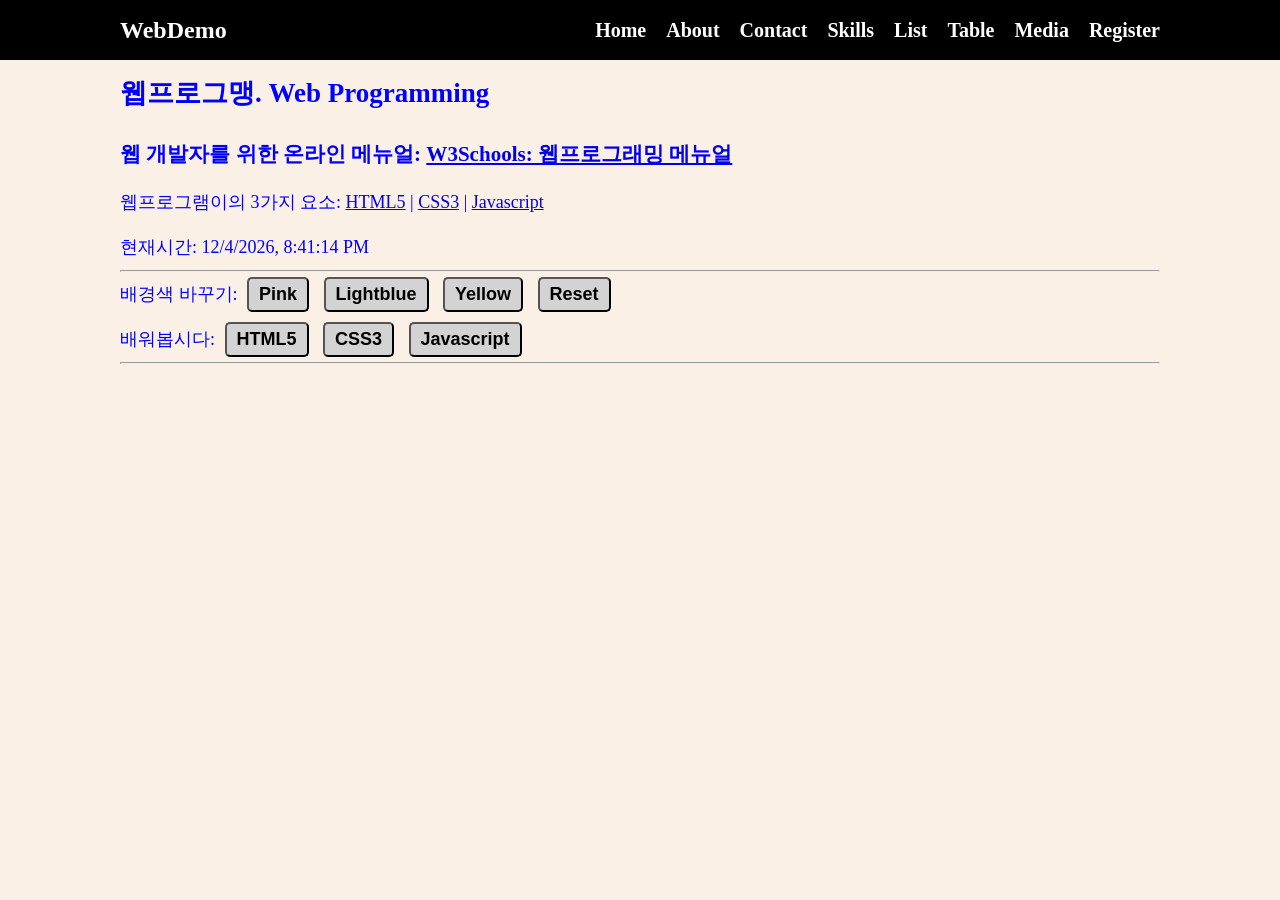
<file: index.html>
<!doctype html>
<html lang="en">
  <head>
    <meta charset="UTF-8" />
    <meta name="viewport" content="width=device-width, initial-scale=1.0" />
    <title>웹프로그래밍 데모</title>
    <link rel="stylesheet" href="style.css" />
  </head>
  <body>
    <!-- 여기는 메뉴입니다. -->
    <nav class="navbar">
      <div class="container">
        <div class="logo">WebDemo</div>
        <ul class="nav">
          <li>
            <a href="/">Home</a>
          </li>
          <li>
            <a href="/about.html">About</a>
          </li>
          <li>
            <a href="/contact.html">Contact</a>
          </li>
          <li>
            <a href="/skills.html">Skills</a>
          </li>
          <li>
            <a href="/list.html">List</a>
          </li>
          <li>
            <a href="/table.html">Table</a>
          </li>
          <li>
            <a href="/media.html">Media</a>
          </li>
          <li>
            <a href="/register.html">Register</a>
          </li>
        </ul>
      </div>
    </nav>
    <!-- 메인섹션 -->
    <section class="main">
      <div class="container">
        <h1>웹프로그맹. Web Programming</h1>
        <h3>
          웹 개발자를 위한 온라인 메뉴얼:
          <a href="https://www.w3schools.com/"
            >W3Schools: 웹프로그래밍 메뉴얼</a
          >
        </h3>
        <p>
          웹프로그램이의 3가지 요소:
          <a href="https://www.w3schools.com/html/default.asp">HTML5</a> |
          <a href="https://www.w3schools.com/css/default.asp">CSS3</a> |
          <a href="https://www.w3schools.com/js/default.asp">Javascript</a>
        </p>
        <p>현재시간: <span id="time"></span></p>
        <hr />
        <p>
          배경색 바꾸기:
          <button onclick="pink()">Pink</button>
          <button onclick="lightblue()">Lightblue</button>
          <button onclick="yellow()">Yellow</button>
          <button onclick="reset()">Reset</button>
        </p>
        <p>
          배워봅시다:
          <button onmouseover="showhtml()" onmouseout="hide()">HTML5</button>
          <button onmouseover="showcss()" onmouseout="hide()">CSS3</button>
          <button onmouseover="showjs()" onmouseout="hide()">Javascript</button>
        </p>
        <hr />
        <br />
        <div>
          <img id="fig" height="200px" />
          <p id="desc"></p>
        </div>
      </div>
    </section>
    <script src="main.js"></script>
  </body>
</html>
</file>
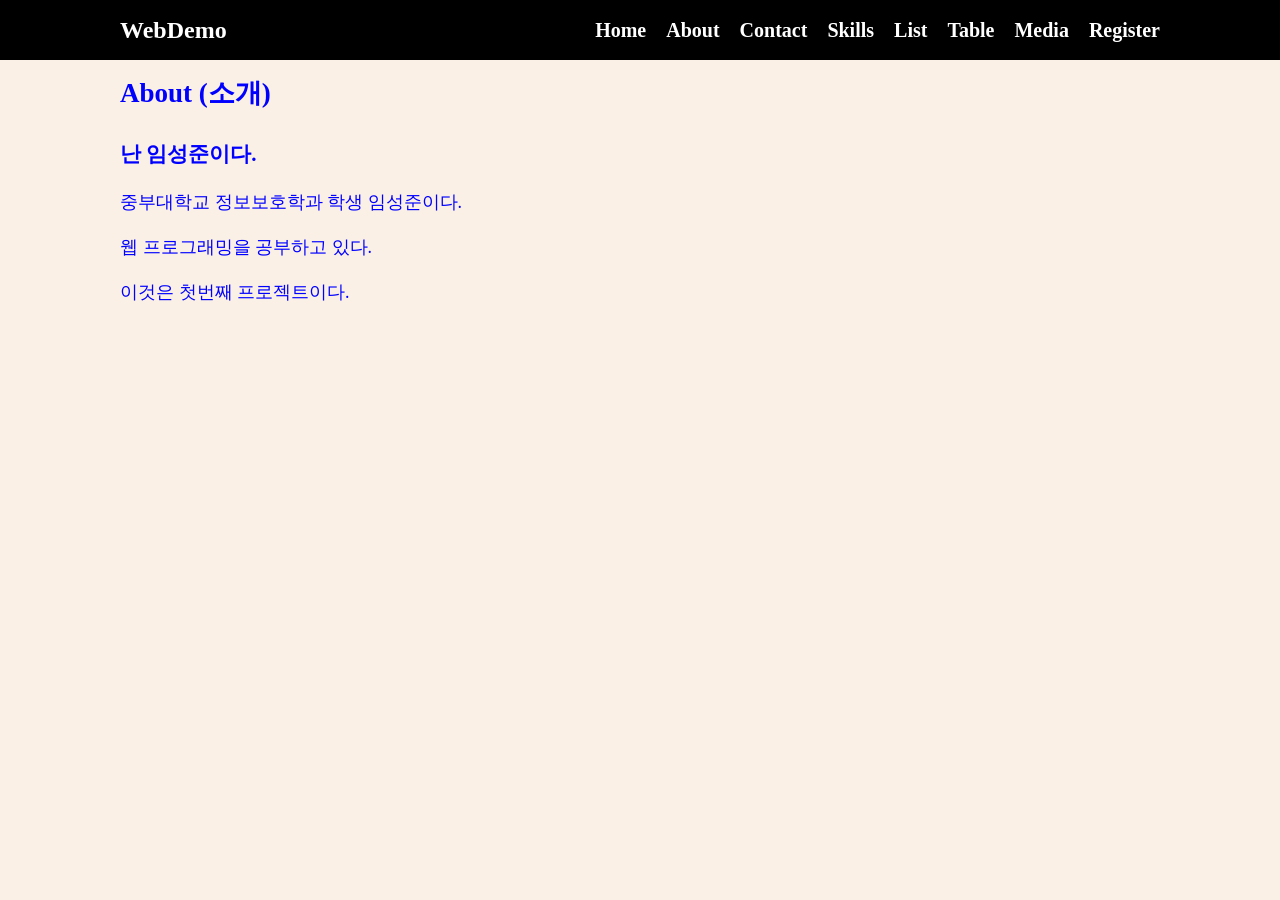
<file: about.html>
<!doctype html>
<html lang="en">
  <head>
    <meta charset="UTF-8" />
    <meta http-equiv="X-UA-Compatible" content="IE=edge" />
    <meta name="viewport" content="width=device-width, initial-scale=1.0" />
    <title>웹프로그래밍데모</title>
    <link rel="stylesheet" href="style.css" />
  </head>
  <body>
    <!--메뉴-->
    <nav class="navbar">
      <div class="container">
        <div class="logo">WebDemo</div>
        <ul class="nav">
          <li>
            <a href="index.html">Home</a>
          </li>
          <li>
            <a href="about.html">About</a>
          </li>
          <li>
            <a href="contact.html">Contact</a>
          </li>
          <li>
            <a href="skills.html">Skills</a>
          </li>
          <li>
            <a href="list.html">List</a>
          </li>
          <li>
            <a href="table.html">Table</a>
          </li>
          <li>
            <a href="media.html">Media</a>
          </li>
          <li>
            <a href="register.html">Register</a>
          </li>
        </ul>
      </div>
    </nav>

    <!--메인 섹션-->
    <section class="main">
      <div class="container">
        <h1>About (소개)</h1>

        <h3>난 임성준이다.</h3>

        <p>중부대학교 정보보호학과 학생 임성준이다.</p>
        <p>웹 프로그래밍을 공부하고 있다.</p>
        <p>이것은 첫번째 프로젝트이다.</p>
      </div>
    </section>

    <script src="main.js"></script>
  </body>
</html>
</file>
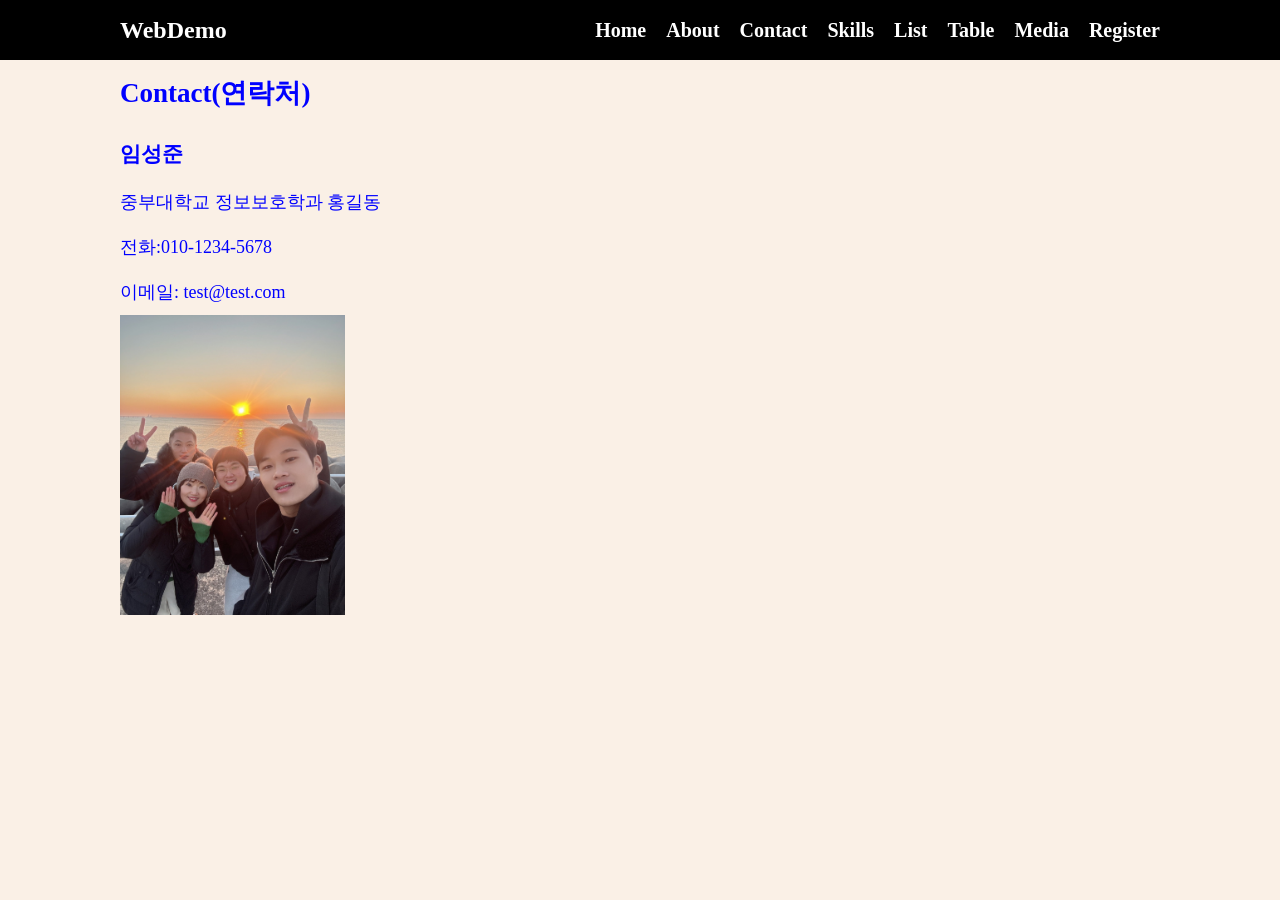
<file: contact.html>
<!doctype html>
<html lang="en">
  <head>
    <meta charset="UTF-8" />
    <meta http-equiv="X-UA-Compatible" content="IE=edge" />
    <meta name="viewport" content="width=device-width, initial-scale=1.0" />
    <title>웹프로그래밍데모</title>
    <link rel="stylesheet" href="style.css" />
  </head>
  <body>
    <!--메뉴-->
    <nav class="navbar">
      <div class="container">
        <div class="logo">WebDemo</div>

        <ul class="nav">
          <li>
            <a href="index.html">Home</a>
          </li>
          <li>
            <a href="about.html">About</a>
          </li>
          <li>
            <a href="contact.html">Contact</a>
          </li>
          <li>
            <a href="skills.html">Skills</a>
          </li>
          <li>
            <a href="list.html">List</a>
          </li>
          <li>
            <a href="table.html">Table</a>
          </li>
          <li>
            <a href="media.html">Media</a>
          </li>
          <li>
            <a href="register.html">Register</a>
          </li>
        </ul>
      </div>
    </nav>

    <!--메인 섹션-->
    <section class="main">
      <div class="container">
        <h1>Contact(연락처)</h1>

        <h3>임성준</h3>

        <p>중부대학교 정보보호학과 홍길동</p>
        <p>전화:010-1234-5678</p>
        <p>이메일: test@test.com</p>
        <img src="img/user.png" alt="user" height="300px" />
      </div>
    </section>

    <script src="main.js"></script>
  </body>
</html>
</file>
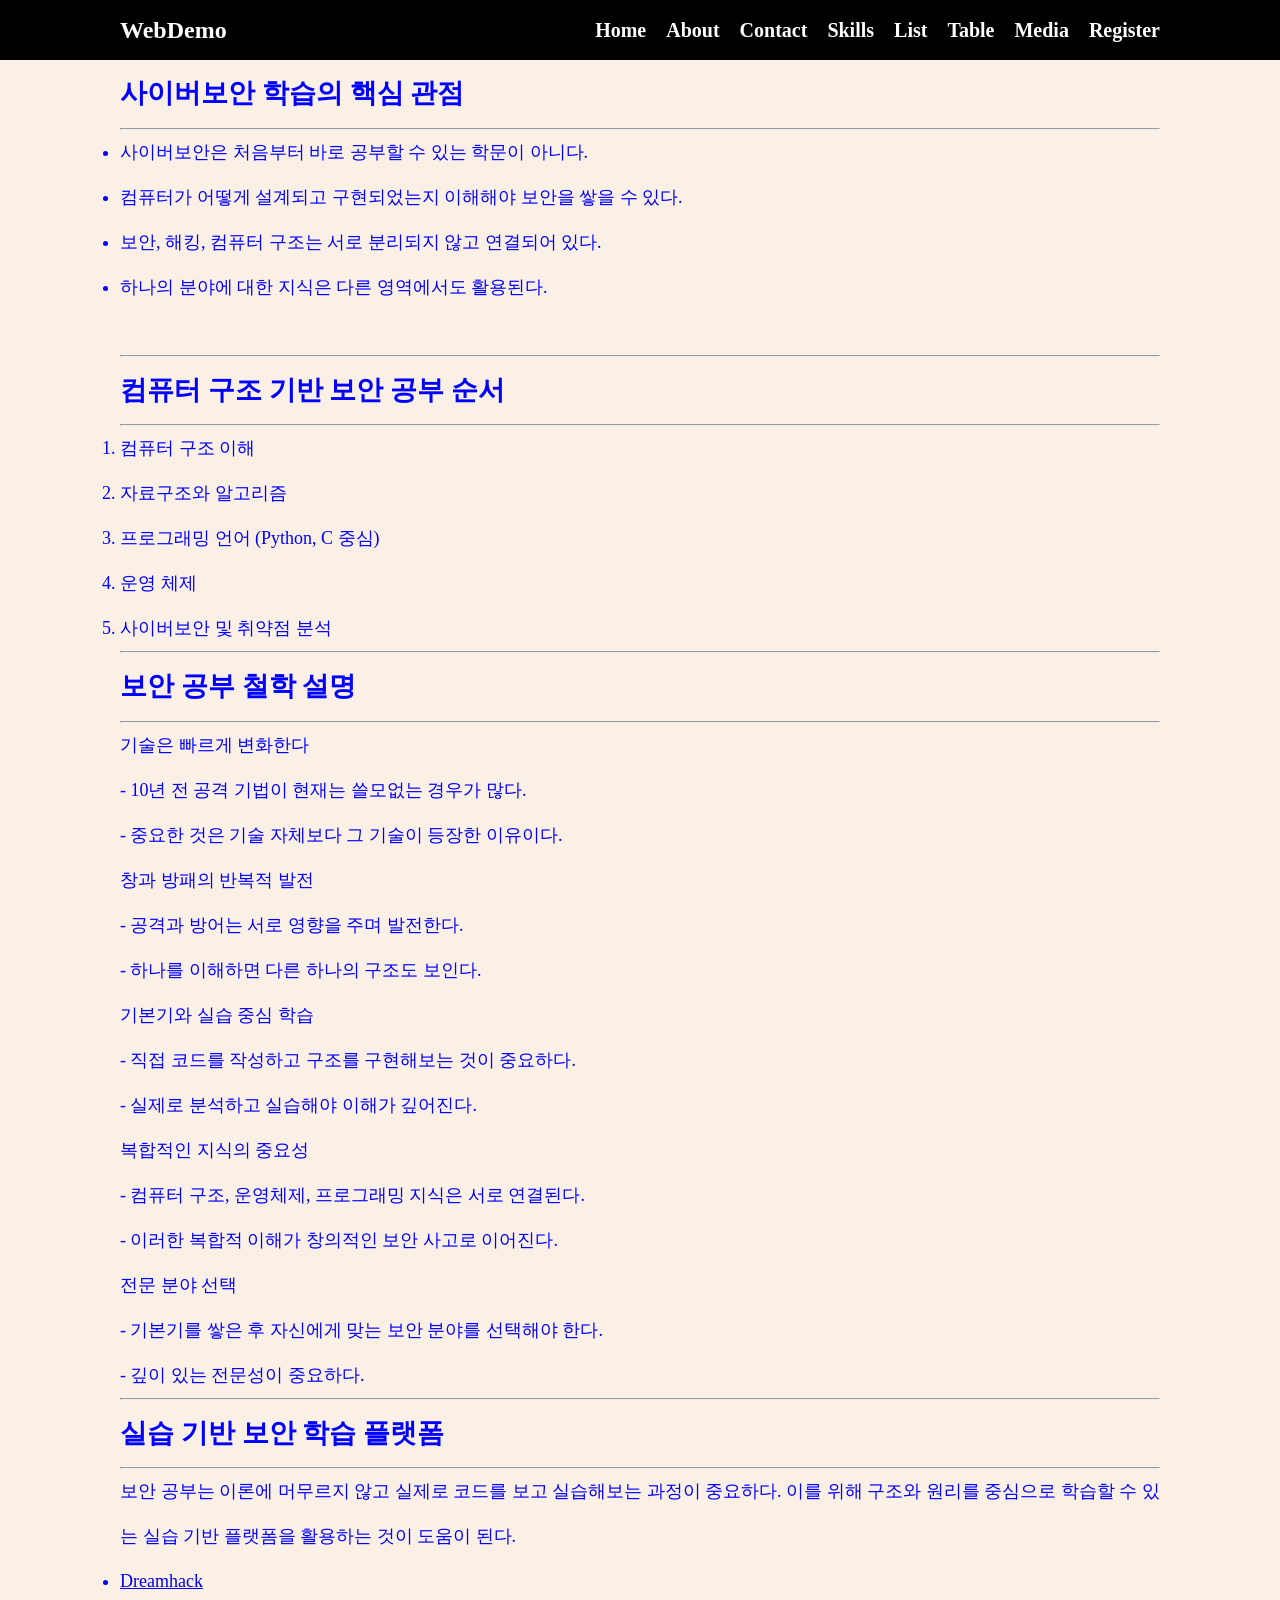
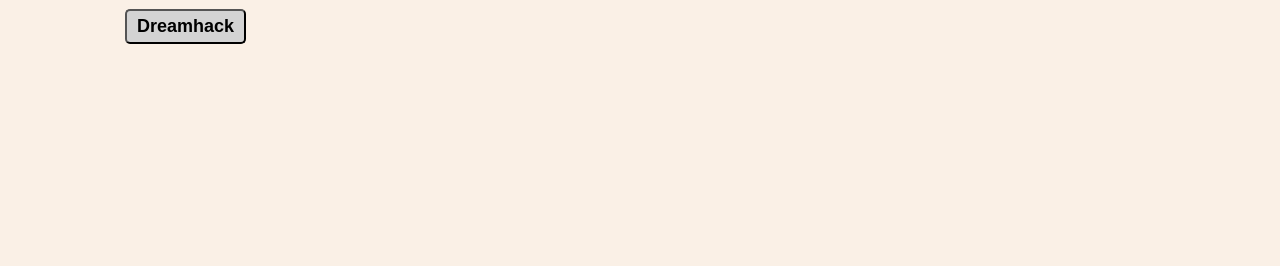
<file: list.html>
<!doctype html>
<html lang="en">
  <head>
    <meta charset="UTF-8" />
    <meta name="viewport" content="width=device-width, initial-scale=1.0" />
    <title>컴퓨터 구조 학습 로드맵</title>
    <link rel="stylesheet" href="style.css" />
  </head>
  <body>
    <!-- 여기는 메뉴입니다. -->
    <nav class="navbar">
      <div class="container">
        <div class="logo">WebDemo</div>
        <ul class="nav">
          <li>
            <a href="/">Home</a>
          </li>
          <li>
            <a href="/about.html">About</a>
          </li>
          <li>
            <a href="/contact.html">Contact</a>
          </li>
          <li>
            <a href="/skills.html">Skills</a>
          </li>
          <li>
            <a href="/list.html">List</a>
          </li>
          <li>
            <a href="/table.html">Table</a>
          </li>
          <li>
            <a href="/media.html">Media</a>
          </li>
          <li>
            <a href="/register.html">Register</a>
          </li>
        </ul>
      </div>
    </nav>
    <!-- 메인섹션 -->
    <section class="main">
      <div class="container">
        <h1>사이버보안 학습의 핵심 관점</h1>
        <hr />
        <ul>
          <li>사이버보안은 처음부터 바로 공부할 수 있는 학문이 아니다.</li>
          <li>
            컴퓨터가 어떻게 설계되고 구현되었는지 이해해야 보안을 쌓을 수 있다.
          </li>
          <li>보안, 해킹, 컴퓨터 구조는 서로 분리되지 않고 연결되어 있다.</li>
          <li>하나의 분야에 대한 지식은 다른 영역에서도 활용된다.</li>
        </ul>
        <br />
        <hr />
        <h2>컴퓨터 구조 기반 보안 공부 순서</h2>
        <hr />
        <ol>
          <li>컴퓨터 구조 이해</li>
          <li>자료구조와 알고리즘</li>
          <li>프로그래밍 언어 (Python, C 중심)</li>
          <li>운영 체제</li>
          <li>사이버보안 및 취약점 분석</li>
        </ol>
        <hr />
        <h2>보안 공부 철학 설명</h2>
        <hr />

        <dl>
          <dt>기술은 빠르게 변화한다</dt>
          <dd>- 10년 전 공격 기법이 현재는 쓸모없는 경우가 많다.</dd>
          <dd>- 중요한 것은 기술 자체보다 그 기술이 등장한 이유이다.</dd>

          <dt>창과 방패의 반복적 발전</dt>
          <dd>- 공격과 방어는 서로 영향을 주며 발전한다.</dd>
          <dd>- 하나를 이해하면 다른 하나의 구조도 보인다.</dd>

          <dt>기본기와 실습 중심 학습</dt>
          <dd>- 직접 코드를 작성하고 구조를 구현해보는 것이 중요하다.</dd>
          <dd>- 실제로 분석하고 실습해야 이해가 깊어진다.</dd>

          <dt>복합적인 지식의 중요성</dt>
          <dd>- 컴퓨터 구조, 운영체제, 프로그래밍 지식은 서로 연결된다.</dd>
          <dd>- 이러한 복합적 이해가 창의적인 보안 사고로 이어진다.</dd>

          <dt>전문 분야 선택</dt>
          <dd>- 기본기를 쌓은 후 자신에게 맞는 보안 분야를 선택해야 한다.</dd>
          <dd>- 깊이 있는 전문성이 중요하다.</dd>
        </dl>
        <hr />
        <h2>실습 기반 보안 학습 플랫폼</h2>
        <hr />
        <p>
          보안 공부는 이론에 머무르지 않고 실제로 코드를 보고 실습해보는 과정이
          중요하다. 이를 위해 구조와 원리를 중심으로 학습할 수 있는 실습 기반
          플랫폼을 활용하는 것이 도움이 된다.
        </p>
        <ul>
          <li><a href="https://dreamhack.io/">Dreamhack</a></li>
        </ul>
        <p>
          <button onmouseover="showdreamhack()" onmouseout="hide()">
            Dreamhack
          </button>
        </p>
        <div>
          <img id="fig" height="200px" />
          <p id="desc"></p>
        </div>
      </div>
    </section>
    <script src="main.js"></script>
  </body>
</html>
</file>
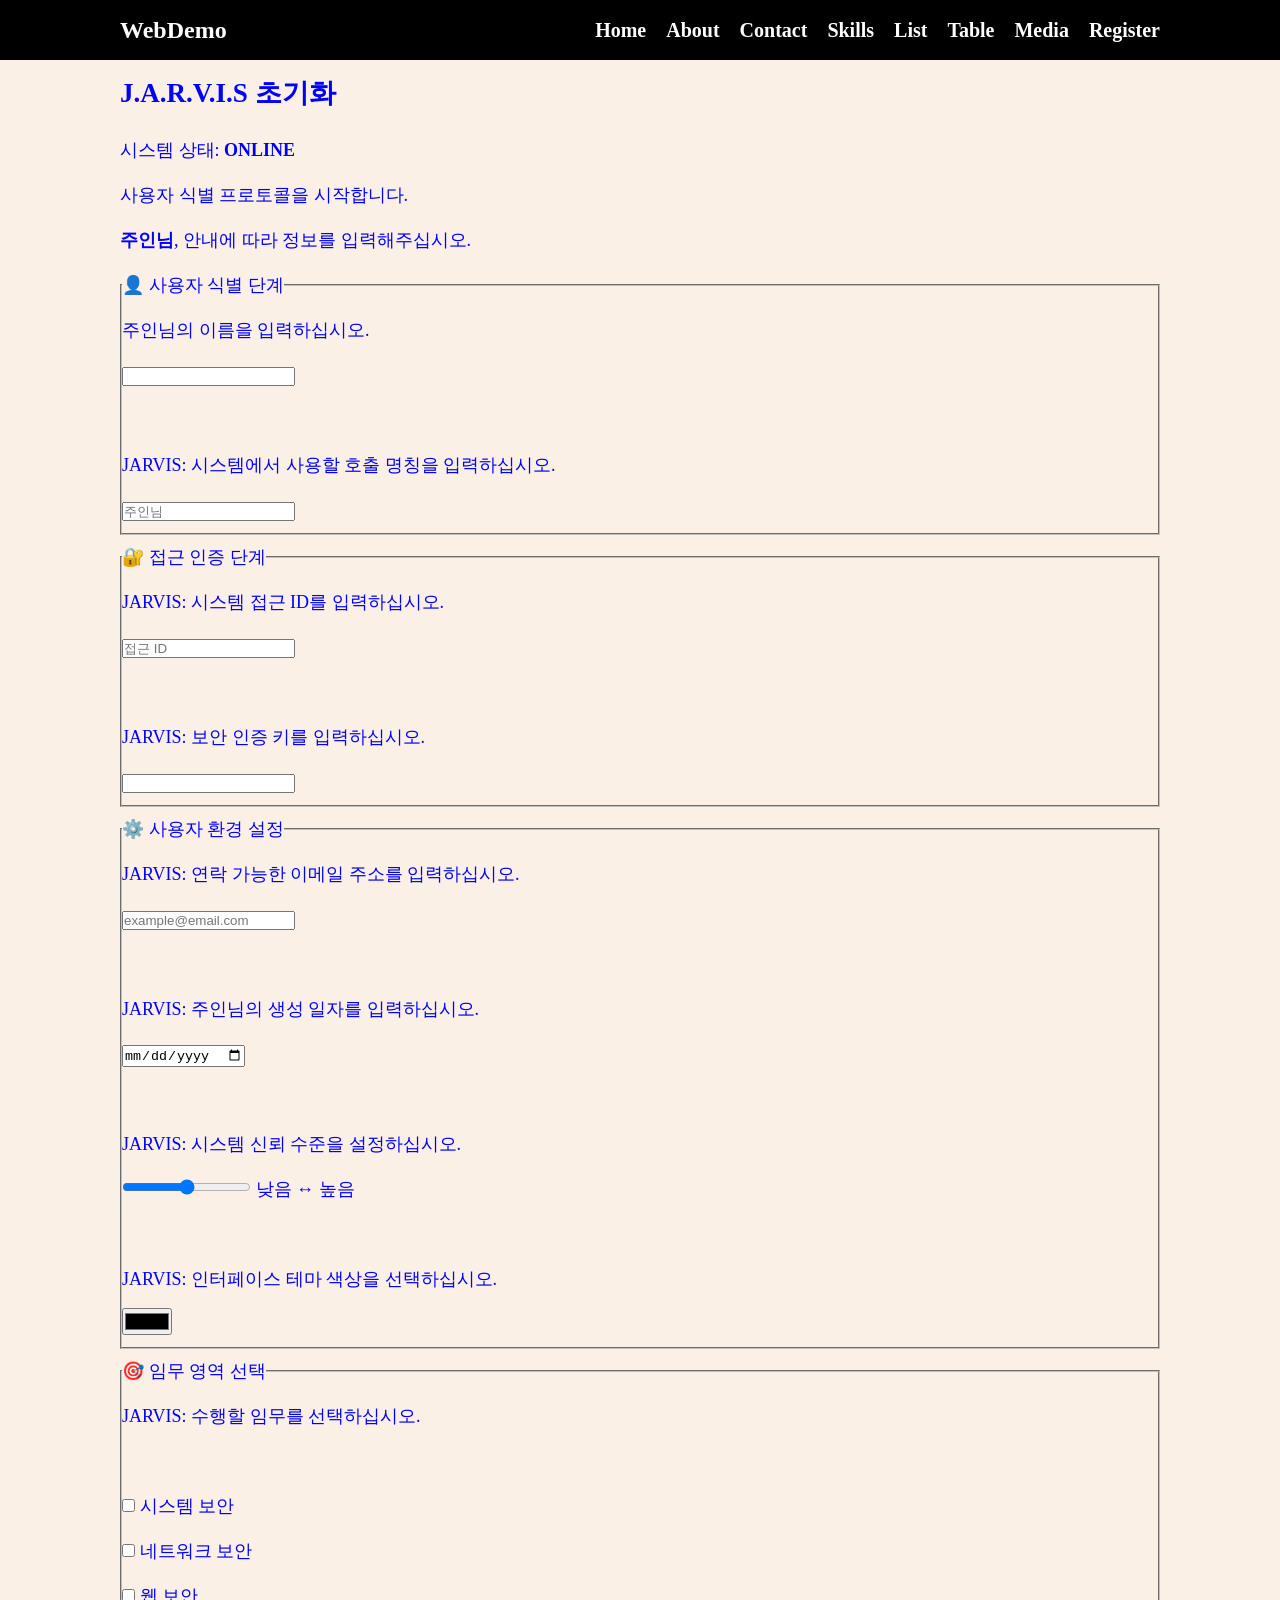
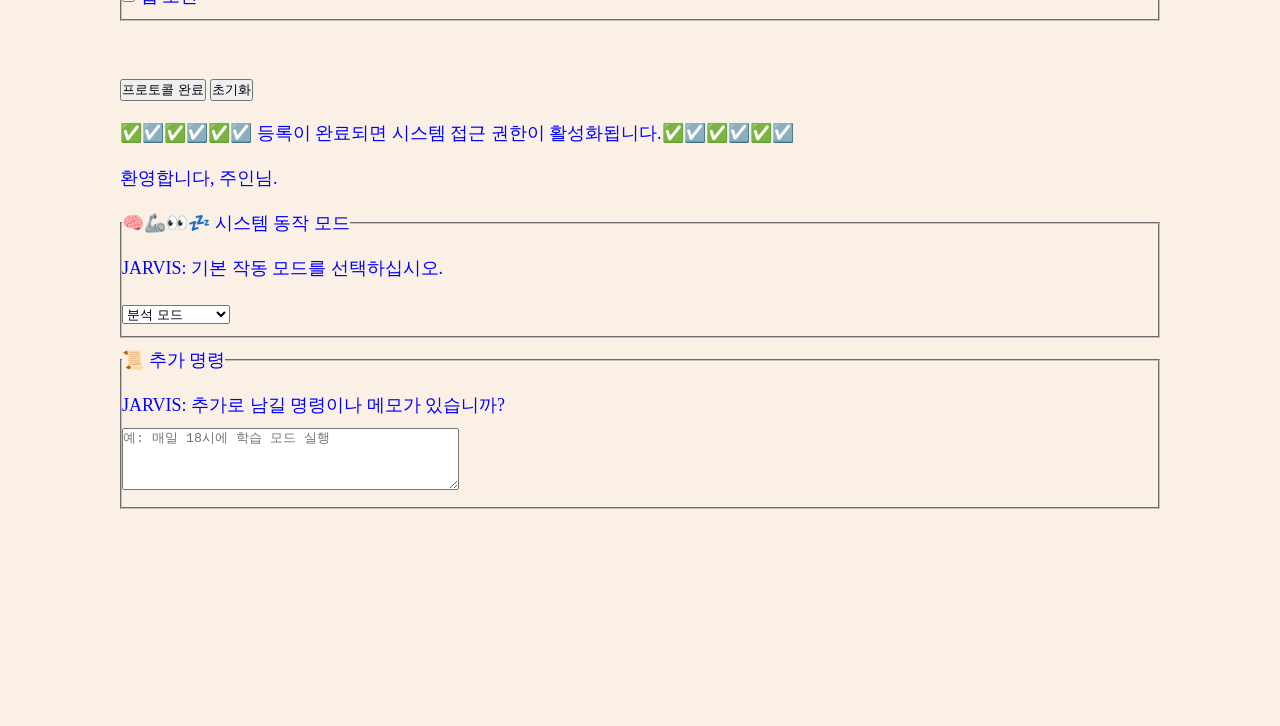
<file: register.html>
<!doctype html>
<html lang="en">
  <head>
    <meta charset="UTF-8" />
    <meta name="viewport" content="width=device-width, initial-scale=1.0" />
    <title>웹프로그래밍 데모</title>
    <link rel="stylesheet" href="style.css" />
  </head>
  <body>
    <!-- 여기는 메뉴입니다. -->
    <nav class="navbar">
      <div class="container">
        <div class="logo">WebDemo</div>
        <ul class="nav">
          <li>
            <a href="/">Home</a>
          </li>
          <li>
            <a href="/about.html">About</a>
          </li>
          <li>
            <a href="/contact.html">Contact</a>
          </li>
          <li>
            <a href="/skills.html">Skills</a>
          </li>
          <li>
            <a href="/list.html">List</a>
          </li>
          <li>
            <a href="/table.html">Table</a>
          </li>
          <li>
            <a href="/media.html">Media</a>
          </li>
          <li>
            <a href="/register.html">Register</a>
          </li>
        </ul>
      </div>
    </nav>
    <!-- 메인섹션 -->
    <section class="main">
      <div class="container">
        <h1>J.A.R.V.I.S 초기화</h1>
        <p>
          시스템 상태: <strong>ONLINE</strong><br />
          사용자 식별 프로토콜을 시작합니다. <br />
          <strong>주인님</strong>, 안내에 따라 정보를 입력해주십시오.
        </p>
        <form>
          <fieldset>
            <legend>👤 사용자 식별 단계</legend>
            <label for="username">주인님의 이름을 입력하십시오.</label> <br />
            <input type="text" id="username" />
            <br /><br />
            <label for="alias"
              >JARVIS: 시스템에서 사용할 호출 명칭을 입력하십시오.</label
            ><br />
            <input type="text" id="alias" placeholder="주인님" />
          </fieldset>
          <fieldset>
            <legend>🔐 접근 인증 단계</legend>
            <label for="userid"> JARVIS: 시스템 접근 ID를 입력하십시오. </label
            ><br />
            <input type="text" id="userid" placeholder="접근 ID" /><br /><br />
            <label for="password"> JARVIS: 보안 인증 키를 입력하십시오. </label
            ><br />
            <input type="password" id="password" />
          </fieldset>
          <fieldset>
            <legend>⚙️ 사용자 환경 설정</legend>

            <label for="email">
              JARVIS: 연락 가능한 이메일 주소를 입력하십시오. </label
            ><br />
            <input
              type="email"
              id="email"
              placeholder="example@email.com"
            /><br /><br />

            <label for="birth">
              JARVIS: 주인님의 생성 일자를 입력하십시오. </label
            ><br />
            <input type="date" id="birth" /><br /><br />

            <label for="trust"> JARVIS: 시스템 신뢰 수준을 설정하십시오. </label
            ><br />
            <input type="range" id="trust" min="0" max="100" />
            <span>낮음 ↔ 높음</span><br /><br />

            <label for="theme">
              JARVIS: 인터페이스 테마 색상을 선택하십시오. </label
            ><br />
            <input type="color" id="theme" />
          </fieldset>
          <fieldset>
            <legend>🎯 임무 영역 선택</legend>

            <label> JARVIS: 수행할 임무를 선택하십시오. </label><br /><br />

            <input type="checkbox" id="mission1" name="mission" />
            <label for="mission1">시스템 보안</label><br />

            <input type="checkbox" id="mission2" name="mission" />
            <label for="mission2">네트워크 보안</label><br />

            <input type="checkbox" id="mission3" name="mission" />
            <label for="mission3">웹 보안</label><br />
          </fieldset>
          <br />

          <input type="submit" value="프로토콜 완료" />
          <input type="reset" value="초기화" />

          <p>
            ✅☑️✅☑️✅☑️ 등록이 완료되면 시스템 접근 권한이
            활성화됩니다.✅☑️✅☑️✅☑️<br />
            환영합니다, 주인님.
          </p>
          <fieldset>
            <legend>🧠🦾👀💤 시스템 동작 모드</legend>

            <label for="mode"> JARVIS: 기본 작동 모드를 선택하십시오. </label
            ><br />
            <select id="mode">
              <option>분석 모드</option>
              <option>학습 보조 모드</option>
              <option>보안 감시 모드</option>
              <option>대기 모드</option>
            </select>
          </fieldset>
          <fieldset>
            <legend>📜 추가 명령</legend>

            <label for="note">
              JARVIS: 추가로 남길 명령이나 메모가 있습니까? </label
            ><br />
            <textarea
              id="note"
              rows="4"
              cols="40"
              placeholder="예: 매일 18시에 학습 모드 실행"
            ></textarea>
          </fieldset>
        </form>
        <div>
          <img id="fig" height="200px" />
          <p id="desc"></p>
        </div>
      </div>
    </section>
    <script src="main.js"></script>
  </body>
</html>
</file>
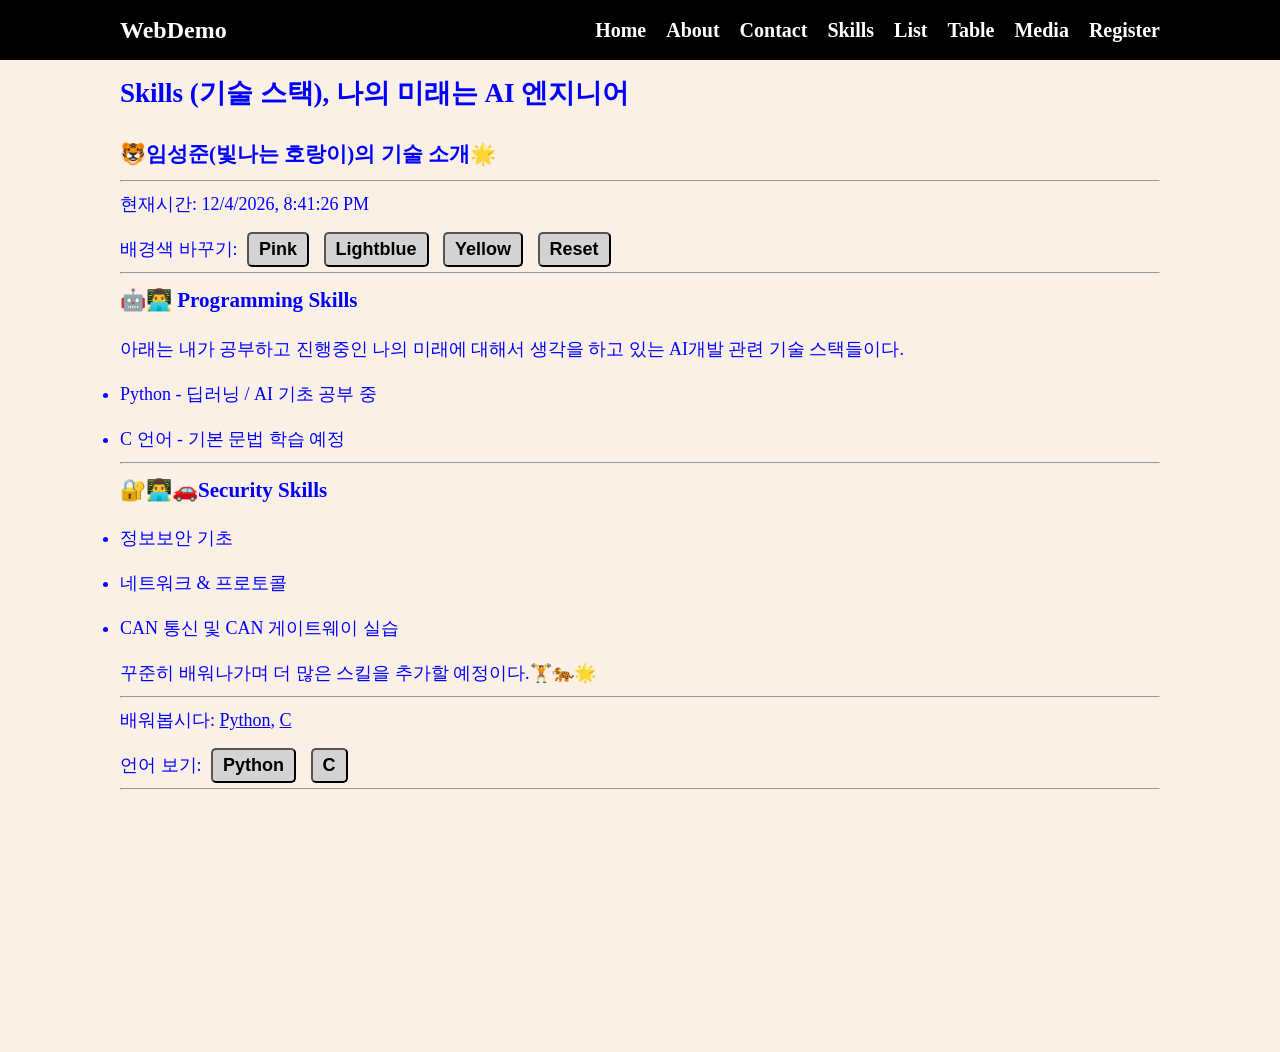
<file: skills.html>
<!doctype html>
<html lang="en">
  <head>
    <meta charset="UTF-8" />
    <meta name="viewport" content="width=device-width, initial-scale=1.0" />
    <title>Skills</title>
    <link rel="stylesheet" href="style.css" />
  </head>
  <body>
    <!-- 여기는 메뉴입니다. -->
    <nav class="navbar">
      <div class="container">
        <div class="logo">WebDemo</div>
        <ul class="nav">
          <li>
            <a href="/">Home</a>
          </li>
          <li>
            <a href="about.html">About</a>
          </li>
          <li>
            <a href="contact.html">Contact</a>
          </li>
          <li>
            <a href="skills.html">Skills</a>
          </li>
          <li>
            <a href="list.html">List</a>
          </li>
          <li>
            <a href="table.html">Table</a>
          </li>
          <li>
            <a href="media.html">Media</a>
          </li>
          <li>
            <a href="register.html">Register</a>
          </li>
        </ul>
      </div>
    </nav>
    <!-- 메인 섹션 -->
    <section class="main">
      <div class="container">
        <h1>Skills (기술 스택), 나의 미래는 AI 엔지니어</h1>
        <h3>🐯임성준(빛나는 호랑이)의 기술 소개🌟</h3>
        <hr />
        <p>현재시간: <span id="time"></span></p>
        <p>
          배경색 바꾸기:
          <button onclick="pink()">Pink</button>
          <button onclick="lightblue()">Lightblue</button>
          <button onclick="yellow()">Yellow</button>
          <button onclick="reset()">Reset</button>
        </p>
        <hr />
        <h3>🤖👨‍💻 Programming Skills</h3>
        <p>
          아래는 내가 공부하고 진행중인 나의 미래에 대해서 생각을 하고 있는
          AI개발 관련 기술 스택들이다.
        </p>
        <ul>
          <li>Python - 딥러닝 / AI 기초 공부 중</li>
          <li>C 언어 - 기본 문법 학습 예정</li>
        </ul>
        <hr />
        <h3>🔐👨‍💻🚗Security Skills</h3>
        <ul>
          <li>정보보안 기초</li>
          <li>네트워크 & 프로토콜</li>
          <li>CAN 통신 및 CAN 게이트웨이 실습</li>
        </ul>
        <p>꾸준히 배워나가며 더 많은 스킬을 추가할 예정이다.🏋️🐅🌟</p>
        <hr />
        <p>
          배워봅시다:
          <a href="https://www.w3schools.com/python/default.asp">Python</a>,
          <a href="https://www.w3schools.com/c/index.php">C</a>
        </p>
        <p>
          언어 보기:
          <button onmouseover="showpython()" onmouseout="hide()">Python</button>
          <button onmouseover="showc()" onmouseout="hide()">C</button>
        </p>
        <hr />
        <br />
        <div>
          <img id="fig" height="200px" />
          <p id="desc"></p>
        </div>
      </div>
    </section>
    <script src="main.js"></script>
  </body>
</html>
</file>
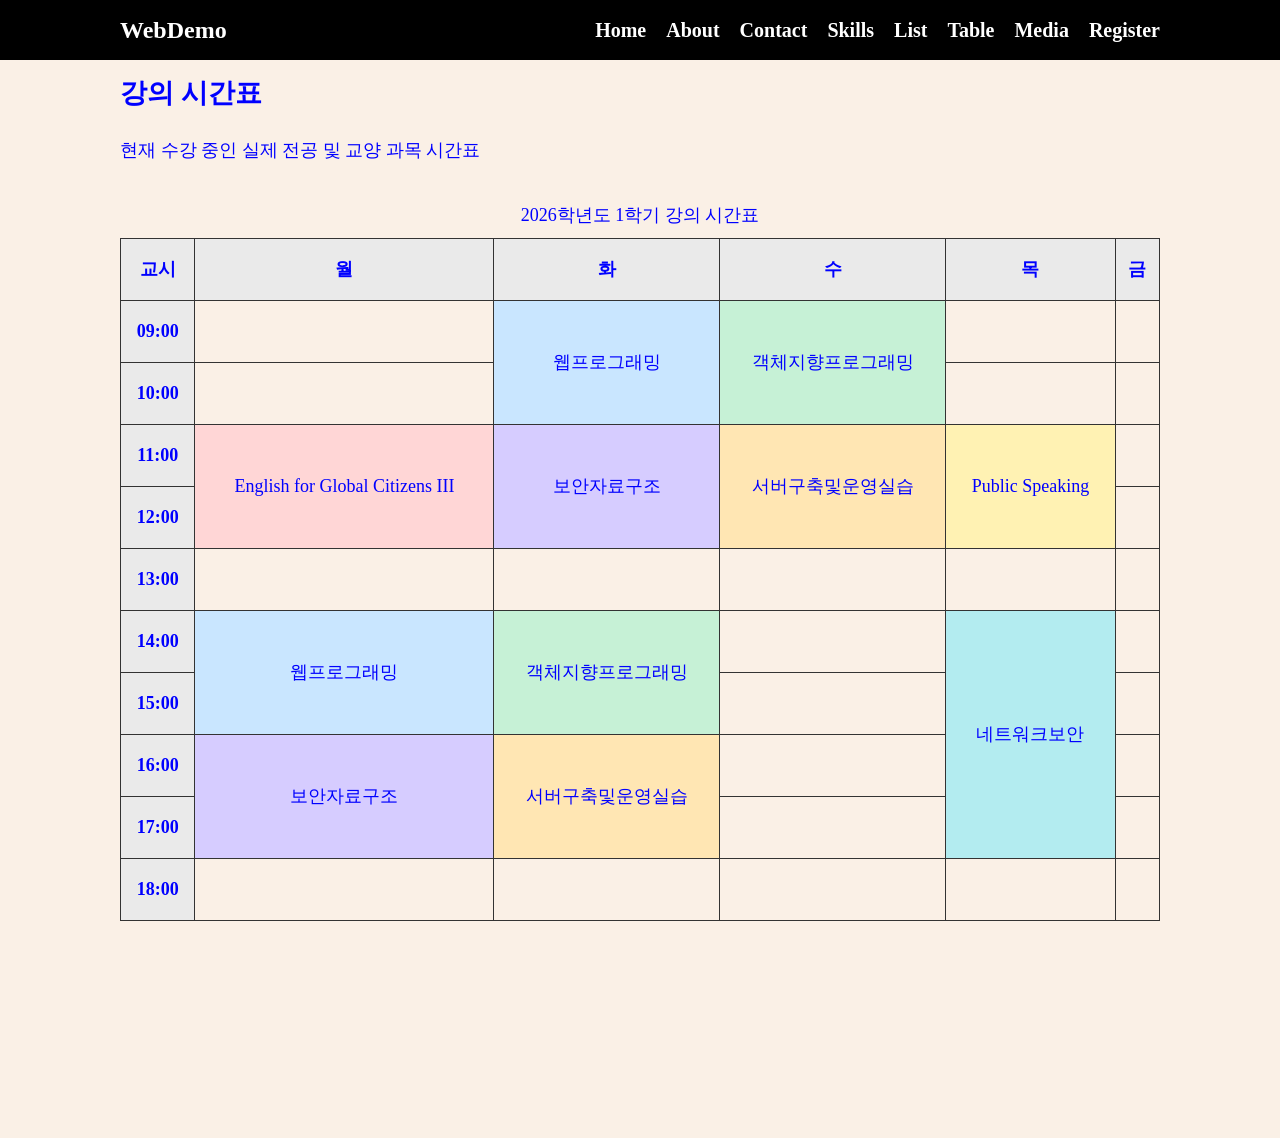
<file: table.html>
<!doctype html>
<html lang="en">
  <head>
    <meta charset="UTF-8" />
    <meta name="viewport" content="width=device-width, initial-scale=1.0" />
    <link rel="stylesheet" href="style.css" />
    <title>강의 시간표</title>
    <style>
      table {
        width: 100%;
        border-collapse: collapse;
        margin-top: 20px;
      }
      th,
      td {
        border: 1px solid #333;
        padding: 8px;
        text-align: center;
      }
      th {
        background-color: #eaeaea;
      }
    </style>
  </head>
  <body>
    <!-- 여기는 메뉴입니다. -->
    <nav class="navbar">
      <div class="container">
        <div class="logo">WebDemo</div>
        <ul class="nav">
          <li>
            <a href="/">Home</a>
          </li>
          <li>
            <a href="/about.html">About</a>
          </li>
          <li>
            <a href="/contact.html">Contact</a>
          </li>
          <li>
            <a href="/skills.html">Skills</a>
          </li>
          <li>
            <a href="/list.html">List</a>
          </li>
          <li>
            <a href="/table.html">Table</a>
          </li>
          <li>
            <a href="/media.html">Media</a>
          </li>
          <li>
            <a href="/register.html">Register</a>
          </li>
        </ul>
      </div>
    </nav>
    <!-- 메인섹션 -->
    <section class="main">
      <div class="container">
        <h1>강의 시간표</h1>

        <p>현재 수강 중인 실제 전공 및 교양 과목 시간표</p>
        <table>
          <caption>
            2026학년도 1학기 강의 시간표
          </caption>
          <tr>
            <th>교시</th>
            <th>월</th>
            <th>화</th>
            <th>수</th>
            <th>목</th>
            <th>금</th>
          </tr>

          <tr>
            <th>09:00</th>
            <td></td>
            <td rowspan="2" class="web">웹프로그래밍</td>
            <td rowspan="2" class="oop">객체지향프로그래밍</td>
            <td></td>
            <td></td>
          </tr>
          <tr>
            <th>10:00</th>
            <td></td>
            <td></td>
            <td></td>
          </tr>
          <tr>
            <th>11:00</th>
            <td rowspan="2" class="english">English for Global Citizens III</td>
            <td rowspan="2" class="ds">보안자료구조</td>
            <td rowspan="2" class="server">서버구축및운영실습</td>
            <td rowspan="2" class="speaking">Public Speaking</td>
            <td></td>
          </tr>
          <tr>
            <th>12:00</th>
            <td></td>
          </tr>
          <tr>
            <th>13:00</th>
            <td></td>
            <td></td>
            <td></td>
            <td></td>
            <td></td>
          </tr>
          <tr>
            <th>14:00</th>
            <td rowspan="2" class="web">웹프로그래밍</td>
            <td rowspan="2" class="oop">객체지향프로그래밍</td>
            <td></td>
            <td rowspan="4" class="network">네트워크보안</td>
            <td></td>
          </tr>
          <tr>
            <th>15:00</th>
            <td></td>
            <td></td>
          </tr>
          <tr>
            <th>16:00</th>
            <td rowspan="2" class="ds">보안자료구조</td>
            <td rowspan="2" class="server">서버구축및운영실습</td>
            <td></td>
            <td></td>
          </tr>
          <tr>
            <th>17:00</th>
            <td></td>
            <td></td>
          </tr>
          <tr>
            <th>18:00</th>
            <td></td>
            <td></td>
            <td></td>
            <td></td>
            <td></td>
          </tr>
        </table>

        <div>
          <img id="fig" height="200px" />
          <p id="desc"></p>
        </div>
      </div>
    </section>
    <script src="main.js"></script>
  </body>
</html>
</file>
<file: style.css>
* {
  box-sizing: border-box;
  padding: 0;
  margin: 0;
}
body {
  color: #333;
  background-color: linen;
  font-size: 18px;
  line-height: 1.5;
}
.navbar ul {
  list-style-type: none;
}
.container {
  max-width: 1100px;
  margin: 0 auto;
  padding: 0px 30px;
}
.main {
  color: blue;
  line-height: 2.5;
}
.navbar {
  background-color: black;
  color: white;
  height: 60px;
}
.navbar .container {
  display: flex;
  flex-direction: row;
  justify-content: space-between;
  align-items: center;
  height: 100%;
}

.navbar ul {
  display: flex;
  flex-direction: row;
}
.navbar ul li {
  margin-left: 20px;
}
.navbar a {
  color: white;
  text-decoration: none;
  font-size: 20px;
  font-weight: bold;
}
.navbar a:hover {
  border-bottom: 2px #fff solid;
  color: #aaa;
}
.navbar .logo {
  font-size: x-large;
  font-weight: bolder;
}
button {
  padding: 5px 10px;
  margin: 5px;
  font-size: large;
  font-weight: bold;
  background-color: lightgray;
  border-width: 1;
  border-radius: 5px;
}
button:hover {
  color: red;
  background-color: rgb(red, green, blue);
}

.web {
  background-color: #c9e6ff;
}
.oop {
  background-color: #c6f1d6;
}
.ds {
  background-color: #d6ccff;
}
.server {
  background-color: #ffe6b3;
}
.network {
  background-color: #b3ecf0;
}
.english {
  background-color: #ffd6d6;
}
.speaking {
  background-color: #fff2b3;
}
</file>
